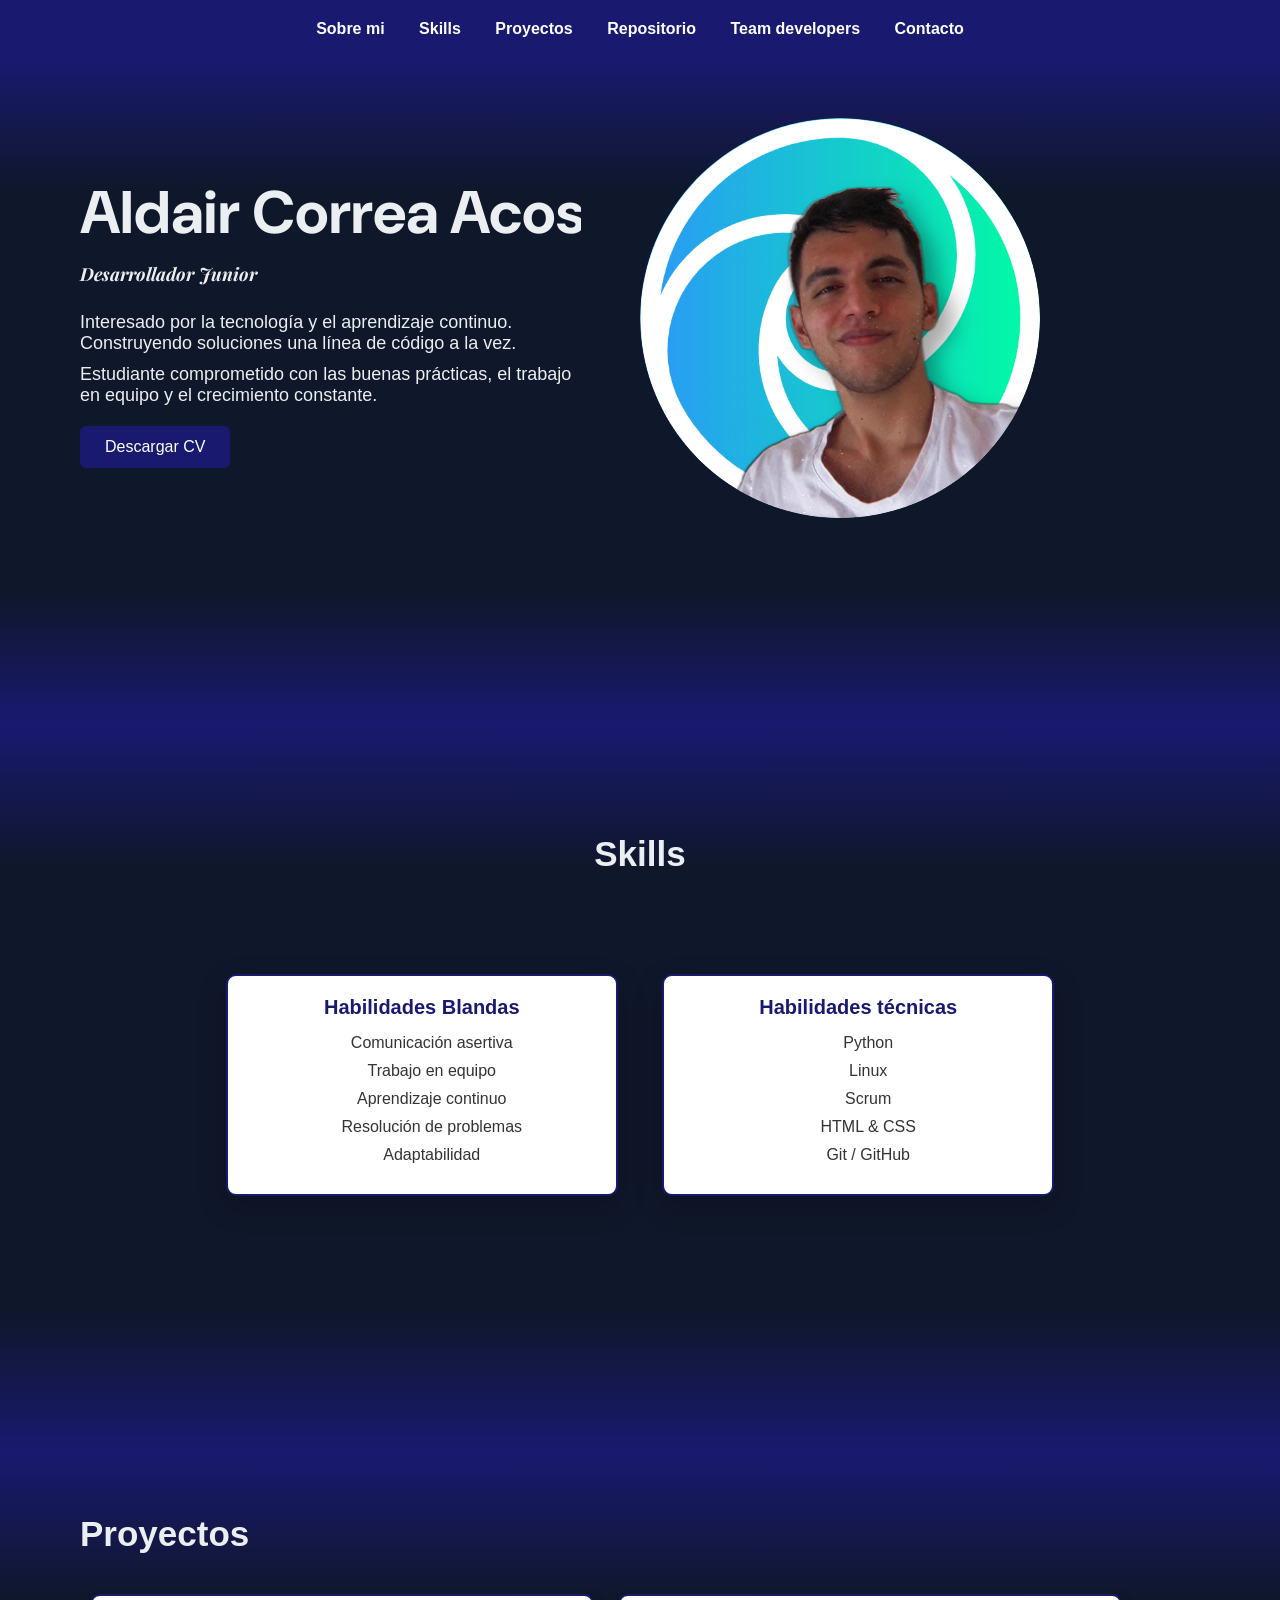
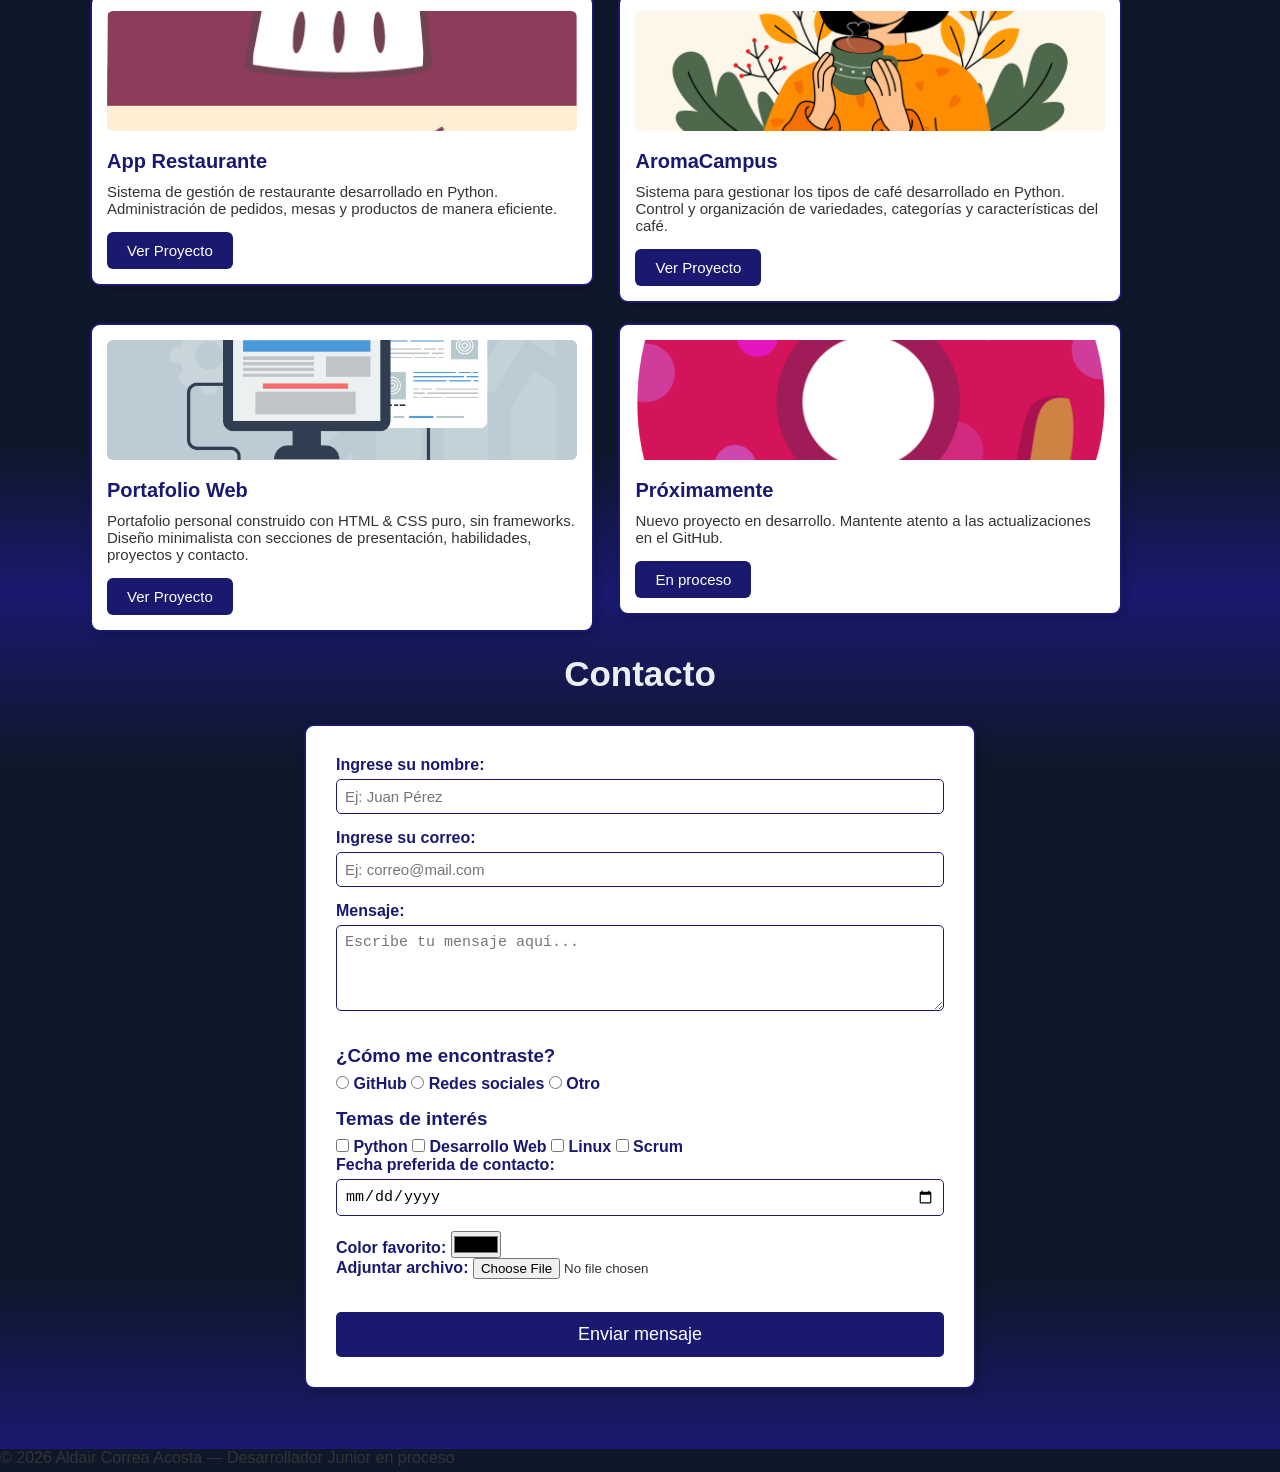
<file: index.html>
<!DOCTYPE html>
<html lang="en">
<head>
    <meta charset="UTF-8">
    <meta name="viewport" content="width=device-width, initial-scale=1.0">
    <link rel="stylesheet" href="./css/style.css">
    <title>Portafolio</title>
</head>
<body>

    <header>
        <nav>
            <ul>
                <li><a class="a-encabezado" href="#sobre-mi">Sobre mi</a></li>
                <li><a class="a-encabezado" href="#skills">Skills</a></li>
                <li><a class="a-encabezado" href="#proyectos">Proyectos</a></li>
                <li><a class="a-encabezado" href="./repositorio.html" target="_blank">Repositorio</a></li>
                <li><a class="a-encabezado" href="./team-developer.html" target="_blank">Team developers</a></li>
                <li><a class="a-encabezado" href="#contactos">Contacto</a></li>
            </ul>
        </nav>
    </header>

    <main>
        <section id="sobre-mi">

            <div id="sobre-mi-texto">
                <h1>Aldair Correa Acosta</h1>
                <p>
                    <em>Desarrollador Junior</em><br>
                    Interesado por la tecnología y el aprendizaje continuo.
                    <span id="destacado">Construyendo soluciones</span> una línea de código a la vez.
                </p>
                <p>Estudiante comprometido con las buenas prácticas, el trabajo en equipo y el crecimiento constante.</p>
                <a href="https://github.com/aldair27-c" target="_blank">
                    <button>Descargar CV</button>
                </a>
            </div>
            <div id="sobre-mi-img">
                <img id="img-personal" src="./img/profile-pic.png" alt="Aldair Correa Acosta">
            </div>

        </section>
         <!--Sección skills-->
        <section id="skills">
            <h2>Skills</h2>
            <article id="blandas">
                <h3>Habilidades Blandas</h3>
                <ul>
                    <li>Comunicación asertiva</li>
                    <li>Trabajo en equipo</li>
                    <li>Aprendizaje continuo</li>
                    <li>Resolución de problemas</li>
                    <li>Adaptabilidad</li>
                </ul>
            </article>

            <article id="tecnica">
                <h3>Habilidades técnicas</h3>
                <ol>
                    <li>Python</li>
                    <li>Linux</li>
                    <li>Scrum</li>
                    <li>HTML & CSS</li>
                    <li>Git / GitHub</li>
                </ol>
            </article>
        </section>

        <!--Sección proyectos-->
        <section id="proyectos">
            <h2>Proyectos</h2>
            <article>

                <img class="img-proyecto" src="./img/proyec-1.png" alt="App Restaurante">
                <h3>App Restaurante</h3>
                <p>
                    Sistema de gestión de restaurante desarrollado en
                    <span class="destacado">Python</span>. Administración de pedidos,
                    mesas y productos de manera eficiente.
                </p>
                <a href="https://github.com/aldair27-c/app-restaurante" target="_blank">
                    <button>Ver Proyecto</button>
                </a>
            </article>

            <article>
                <img class="img-proyecto" src="./img/proyect-2.png" alt="AromaCampus">
                <h3>AromaCampus</h3>
                <p>
                    Sistema para gestionar los tipos de café desarrollado en
                    <span class="destacado">Python</span>. Control y organización
                    de variedades, categorías y características del café.
                </p>
                <a href="https://github.com/aldair27-c/AromaCampus" target="_blank">
                    <button>Ver Proyecto</button>
                </a>
            </article>

            <article>
                <img class="img-proyecto" src="./img/proyec-3.jpg" alt="Portafolio Web">
                <h3>Portafolio Web</h3>
                <p>
                    Portafolio personal construido con <span class="destacado">HTML & CSS</span>
                    puro, sin frameworks. Diseño minimalista con secciones de presentación,
                    habilidades, proyectos y contacto.
                </p>
                <a href="https://github.com/aldair27-c/Portafolio-servicios.git" target="_blank">
                    <button>Ver Proyecto</button>
                </a>
            </article>

            <article>
                <img class="img-proyecto" src="./img/proyect-4.png" alt="Proyecto en proceso">
                <h3>Próximamente</h3>
                <p>
                    Nuevo proyecto en desarrollo. Mantente atento a las
                    actualizaciones en el <span class="destacado">GitHub</span>.
                </p>
                <button disabled>En proceso</button>
            </article>

        </section>
         <!-- SECCIÓN: CONTACTO -->
        <section id="contactos">
            <h2>Contacto</h2>
            <form action="" method="">

                <label for="txt-nombre">Ingrese su nombre:</label>
                <input id="txt-nombre" type="text" placeholder="Ej: Juan Pérez">
                <br>

                <label for="txt-email">Ingrese su correo:</label>
                <input id="txt-email" type="email" placeholder="Ej: correo@mail.com">
                <br>

                <label for="txt-mensaje">Mensaje:</label>
                <br>
                <textarea id="txt-mensaje" name="txt-mensaje" rows="4" cols="40"
                    placeholder="Escribe tu mensaje aquí..."></textarea>
                <br>

                <h3>¿Cómo me encontraste?</h3>
                <label for="radio-github">
                    <input type="radio" id="radio-github" name="opciones-origen" value="github"> GitHub
                </label>
                <label for="radio-redes">
                    <input type="radio" id="radio-redes" name="opciones-origen" value="redes"> Redes sociales
                </label>
                <label for="radio-otro">
                    <input type="radio" id="radio-otro" name="opciones-origen" value="otro"> Otro
                </label>
                <br>

                <h3>Temas de interés</h3>
                <label for="check-python">
                    <input type="checkbox" id="check-python"> Python
                </label>
                <label for="check-web">
                    <input type="checkbox" id="check-web"> Desarrollo Web
                </label>
                <label for="check-linux">
                    <input type="checkbox" id="check-linux"> Linux
                </label>
                <label for="check-scrum">
                    <input type="checkbox" id="check-scrum"> Scrum
                </label>
                <br>

                <label for="fecha-contacto">Fecha preferida de contacto:</label>
                <input type="date" id="fecha-contacto" name="fecha-contacto">
                <br>

                <label for="color-favorito">Color favorito:</label>
                <input type="color" id="color-favorito" name="color-favorito">
                <br>

                <label for="archivo-cv">Adjuntar archivo:</label>
                <input type="file" id="archivo-cv" name="archivo-cv">
                <br><br>

                <input type="submit" value="Enviar mensaje">

            </form>
        </section>


    </main>
    <footer>
        <p>&copy; 2026 Aldair Correa Acosta &mdash; Desarrollador Junior en proceso</p>
    </footer>
    
</body>
</html>
</file>
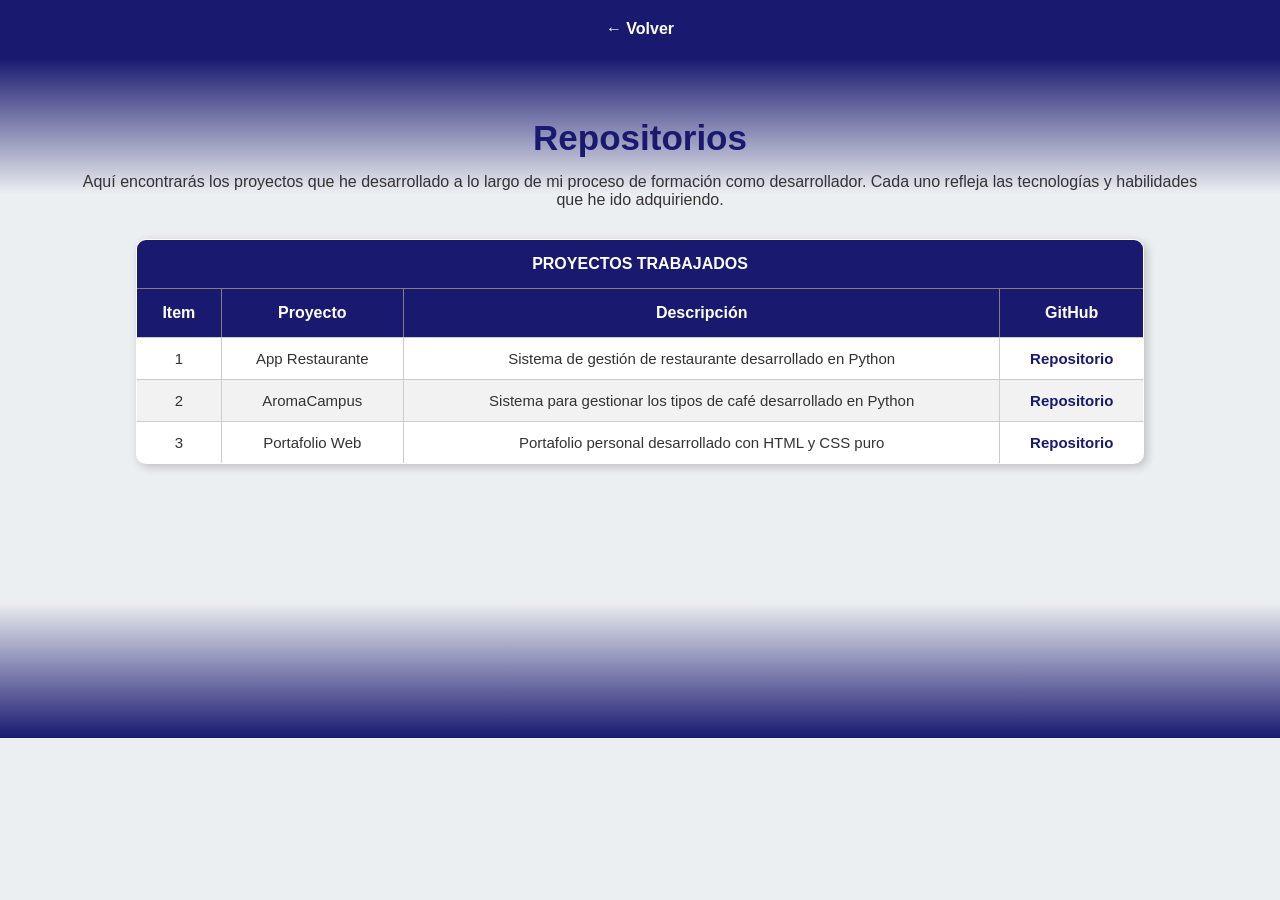
<file: repositorio.html>
<!DOCTYPE html>
<html lang="es">

<head>
    <meta charset="UTF-8">
    <meta name="viewport" content="width=device-width, initial-scale=1.0">
    <link rel="stylesheet" href="./css/repositorio.css">
    <title>Repositorios Portafolio</title>
</head>

<body>

    <header>
        <nav>
            <ul>
                <li><a class="a-encabezado" href="./index.html">← Volver</a></li>
            </ul>
        </nav>
    </header>

    <main>

        <!-- SECCIÓN: REPOSITORIOS -->
        <section id="repositorios">
            <h2>Repositorios</h2>
            <p>Aquí encontrarás los proyectos que he desarrollado a lo largo de mi proceso de formación como desarrollador. Cada uno refleja las tecnologías y habilidades que he ido adquiriendo.</p>

            <table border="1">
                <thead>
                    <tr>
                        <th colspan="4">PROYECTOS TRABAJADOS</th>
                    </tr>
                    <tr>
                        <th>Item</th>
                        <th>Proyecto</th>
                        <th>Descripción</th>
                        <th>GitHub</th>
                    </tr>
                </thead>
                <tbody>
                    <tr>
                        <td>1</td>
                        <td>App Restaurante</td>
                        <td>Sistema de gestión de restaurante desarrollado en Python</td>
                        <td><a href="https://github.com/aldair27-c/app-restaurante" target="_blank">Repositorio</a></td>
                    </tr>
                    <tr>
                        <td>2</td>
                        <td>AromaCampus</td>
                        <td>Sistema para gestionar los tipos de café desarrollado en Python</td>
                        <td><a href="https://github.com/aldair27-c/AromaCampus" target="_blank">Repositorio</a></td>
                    </tr>
                    <tr>
                        <td>3</td>
                        <td>Portafolio Web</td>
                        <td>Portafolio personal desarrollado con HTML y CSS puro</td>
                        <td><a href="https://github.com/aldair27-c" target="_blank">Repositorio</a></td>
                    </tr>
                </tbody>
            </table>

        </section>

    </main>



</body>

</html>
</file>
<file: css/style.css>
@import url('https://fonts.googleapis.com/css2?family=Playfair+Display:ital,wght@0,700;1,400&family=DM+Sans:wght@300;400;500&display=swap');

/*RESET*/

* {
    padding: 0;
    margin: 0;
    box-sizing: border-box;
}

/* BODY*/

body {
    font-family: sans-serif;
    background-color:  #0f172a;
    color: #333;
}

/*HEADER / NAV*/

header {
    background-color: #191970;
    padding: 20px;
    text-align: center;  
}

nav ul {
    list-style: none;
}

nav ul li {
    display: inline;
    margin: 0 15px;
}

.a-encabezado {
    text-decoration: none;
    color: white;
    font-weight: bold;
}

.a-encabezado:hover {
    color: #191970;
    background-color: white;
    padding: 5px 8px;
    border-radius: 4px;
}

/* Sobre mi*/

#sobre-mi {
    background: linear-gradient(to bottom, #191970 0%,  #0f172a 20%,  #0f172a 80%, #191970 100%);
    padding: 60px 80px;
    min-height: 500px;
    height: 666px;
}

#sobre-mi-texto {
    display: inline-block;
    width: 45%;
    vertical-align: middle;
    
}

#sobre-mi-img{
    display: inline-block;
    width: 45%;
    vertical-align: middle;
    text-align: center;
}

#img-personal{
    width: 400px;
    height: 400px;
    border-radius: 80%;
    object-fit: cover;
}

#sobre-mi h1{
    font-size: 60px;
    color: #191970;
    font-family: 'DM Sans',sans-serif ;
    overflow: hidden;
    white-space: nowrap;
    border-right: 3px solid #191970;
    animation: typing 3s steps(20) forwards, cursor 0.6s 3s forwards;
    color: #ECEFF1;
}

#sobre-mi p{
    font-size: 18px;
    margin-top: 10px;
    color: #333;
    color: #ECEFF1;
}

#sobre-mi button{
    margin-top: 20px;
    padding: 12px 25px;
    background-color: #191970;
    color: white;
    border: none;
    border-radius: 6px;
    font-size: 16px;
    cursor: pointer;
}

#sobre-mi button:hover{
    transform: scale(1.1);
    transition: 0.3s ease;

}
#sobre-mi em{
    font-family: 'Playfair Display', serif;
    display: block;
    margin-bottom: 5px;
    font-weight: 700;
    animation: parpadeo 2s infinite;
}

/*video*/


/* SKILLS */

#skills{
    background: linear-gradient(to bottom, #191970 0%,  #0f172a 20%,  #0f172a 80%, #191970 100%);
    padding: 60px 80px;
    height: 730px;
    text-align: center;
}
    
#skills h2{
    font-size: 35px;
    color: #ECEFF1;
    margin-bottom: 30px;
    padding: 50px;
}

#blandas,#tecnica{
    background-color: white;
    border: 2px solid #191970;
    border-radius: 10px;
    padding: 20px;
    margin: 20px;
    width: 35%;
    display: inline-block;
    vertical-align: top;
    box-shadow: 0 10px 30px rgba(0, 0, 0, 0.2);
}

#blandas h3,
#tecnica h3{
    color: #191970;
    margin-bottom: 15px;
    font-size: 20px;
}

#blandas ul,
#tecnica ol{
    padding-left: 20px;
    list-style: none;
}
#blandas li,
#tecnica li{
    margin-bottom: 10px;
    font-size: 16px;
    color: #333;
}

/* Proyectos */
#proyectos{
    background: linear-gradient(to bottom, #191970 0%,  #0f172a 20%,  #0f172a 80%, #191970 100%);
    padding: 60px 80px;
    height: 740px;
} 

#proyectos h2{
    font-size: 35px;
    color: #ECEFF1;
    margin-bottom: 30px;
}

#proyectos article {
    background-color: white;
    border: 2px solid #191970;
    border-radius: 10px;
    width: 45%;
    display: inline-block;
    vertical-align: top;
    margin: 10px;
    padding: 15px;
    box-shadow: 3px 3px 10px rgba(0, 0, 0, 0.2);
    text-align: left;
}

.img-proyecto {
    width: 100%;
    height: 120px;
    object-fit: cover;
    border-radius: 6px;
    margin-bottom: 15px;
}

#proyectos h3 {
    color: #191970;
    margin-bottom: 10px;
    font-size: 20px;
}

#proyectos p {
    font-size: 15px;
    color: #333;
    margin-bottom: 15px;
}

#proyectos button {
    padding: 10px 20px;
    background-color: #191970;
    color: white;
    border: none;
    border-radius: 6px;
    font-size: 15px;
    cursor: pointer;
}

#proyectos button:hover {
    transform: scale(1.1);
    transition: transform 0.3s ease;
}

/* Contacto*/

#contactos {
    background: linear-gradient(to bottom, #191970 0%,  #0f172a 20%,  #0f172a 80%, #191970 100%);
    padding: 60px 80px;
    text-align: center;
}

#contactos h2 {
    font-size: 35px;
    color: #ECEFF1;
    margin-bottom: 30px;
}

#contactos form {
    width: 60%;
    background-color: white;
    padding: 30px;
    border: 2px solid #191970;
    border-radius: 10px;
    margin: auto;
    text-align: left;
    box-shadow: 3px 3px 10px rgba(0, 0, 0, 0.2);
}

#contactos label {
    font-weight: bold;
    color: #191970;
}

#contactos h3 {
    color: #191970;
    margin-top: 15px;
    margin-bottom: 8px;
}

#contactos input[type='text'],
#contactos input[type='email'],
#contactos input[type='date'],
#contactos textarea {
    width: 100%;
    padding: 8px;
    margin-top: 5px;
    margin-bottom: 15px;
    border: 1px solid #191970;
    border-radius: 5px;
    font-size: 15px;
}

#contactos input[type='submit'] {
    width: 100%;
    padding: 12px;
    background-color: #191970;
    color: white;
    border: none;
    border-radius: 5px;
    font-size: 18px;
    cursor: pointer;
    margin-top: 15px;
}

#contactos input[type='submit']:hover {
    transform: scale(1.02);
    transition: transform 0.3s ease;
}

/*Keyframes*/

@keyframes parpadeo {
    0% { opacity: 1; }
    50% { opacity: 0.3; }
    100% { opacity: 1; }
}

@keyframes typing {
    from { width: 0; }
    to { width: 100%; }
}

@keyframes cursor {
    0% { border-color: #191970; }
    50% { border-color: transparent; }
    100% { border-color: transparent; }
}
</file>
<file: css/repositorio.css>
* {
    padding: 0;
    margin: 0;
    box-sizing: border-box;
}

/*  BODY */

body {
    font-family: sans-serif;
    background-color: #ECEFF1;
    color: #333;
}

/* HEADER / NAV */

header {
    background-color: #191970;
    padding: 20px;
    text-align: center;
}

nav ul {
    list-style: none;
}

nav ul li {
    display: inline;
    margin: 0 15px;
}

.a-encabezado {
    text-decoration: none;
    color: white;
    font-weight: bold;
}

.a-encabezado:hover {
    color: #191970;
    background-color: white;
    padding: 5px 8px;
    border-radius: 4px;
}

/* REPOSITORIOS*/

#repositorios {
    background: linear-gradient(to bottom, #191970 0%, #ECEFF1 20%, #ECEFF1 80%, #191970 100%);
    padding: 60px 80px;
    min-height: 680px;
    text-align: center;
}

#repositorios h2 {
    font-size: 35px;
    color: #191970;
    margin-bottom: 15px;
}

#repositorios p {
    font-size: 16px;
    color: #333;
    margin-bottom: 30px;
}

#repositorios table {
    width: 90%;
    margin: auto;
    border-collapse: collapse;
    background-color: white;
    border-radius: 10px;
    overflow: hidden;
    box-shadow: 3px 3px 10px rgba(0, 0, 0, 0.2);
}

#repositorios th {
    background-color: #191970;
    color: white;
    padding: 15px;
    font-size: 16px;
}

#repositorios td {
    padding: 12px;
    border: 1px solid #ccc;
    font-size: 15px;
}

#repositorios tr:nth-child(even) {
    background-color: #f2f2f2;
}

#repositorios a {
    color: #191970;
    text-decoration: none;
    font-weight: bold;
}

#repositorios a:hover {
    text-decoration: underline;
}
</file>
